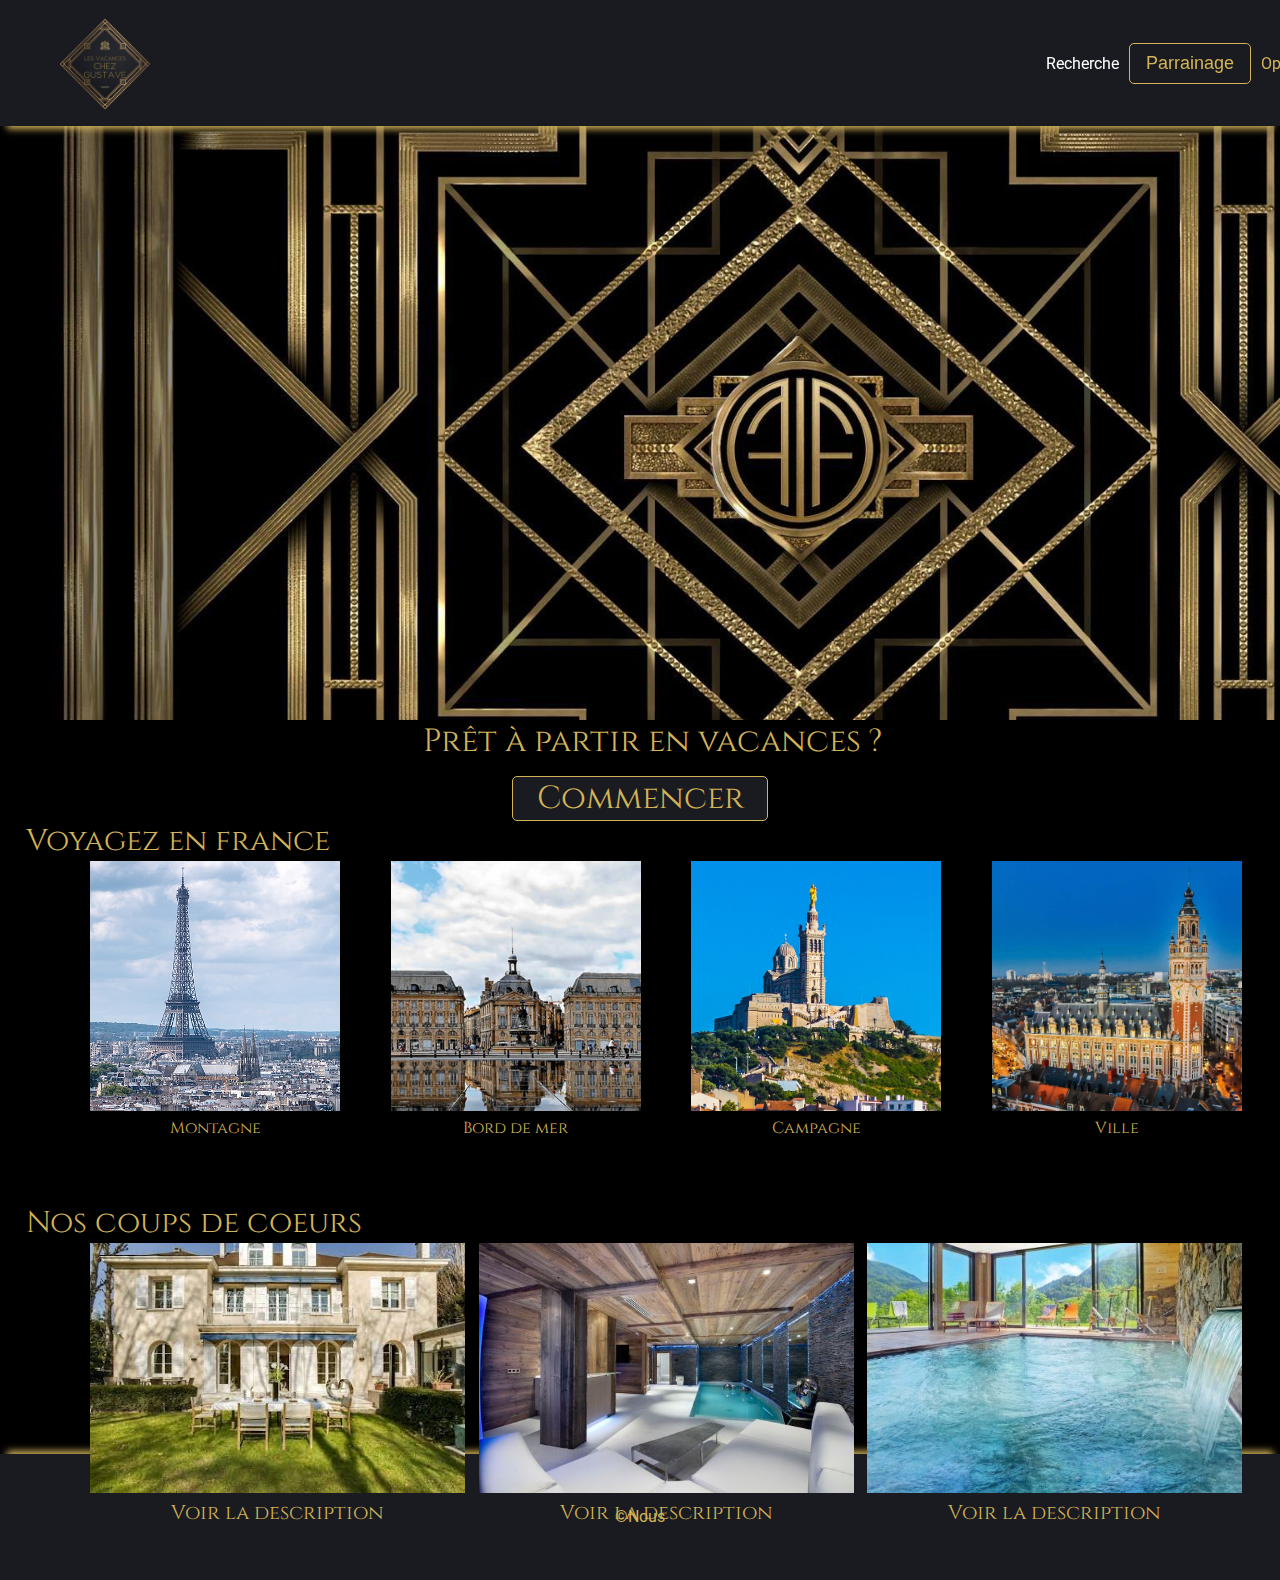
<file: index.html>
<!DOCTYPE html>
<html lang="fr">

<head>
    <meta charset="UTF-8">
    <meta http-equiv="X-UA-Compatible" content="IE=edge">
    <meta name="viewport" content="width=device-width, initial-scale=1.0">
    <link rel="preconnect" href="https://fonts.googleapis.com">
    <link rel="preconnect" href="https://fonts.gstatic.com" crossorigin>
    <link rel="shortcut icon" href="./img/fav.svg" type="image/x-icon">
    <link href="https://fonts.googleapis.com/css2?family=Cinzel&family=Roboto:wght@100;400&display=swap"
        rel="stylesheet">
    <title>Accueil</title>
    <link rel="stylesheet" href="./design/style.css">
    <link rel="stylesheet" href="./design/index.css">

</head>

<body>
    <header>
        <nav>
            <a href="index.html"><img src="./img/logo.png" alt="logo"></a>
            <div class="cont-button">
                <span class="navRech">Recherche</span>
                <button class="parrainage">Parrainage</button>
                <a href="./profil.html"><span class="navOption">Options</span> </a>
            </div>
        </nav>
    </header>

    <div class="indeximg"></div>

    <div class="recherche">
        <!-- <span class="destinationText">Où voulez vous aller ?</span>
        <span class="departText">Départ</span>
        <span class="arriveText">Arrivée</span>
        <span class="adulteText">Nb Adultes</span>
        <span class="enfantText">Nb Enfants</span>
        <span class="chambreText">Chambres</span><br>
        <input type="text" class="css-input destination" placeholder="Destination"/>
        <input type="date" class="css-input depart"/>
        <input type="date" class="css-input arrive"/>
        <input type="text" class="css-input adulte" placeholder="Nb Adulte"/>
        <input type="text" class="css-input enfant" placeholder="Nb Enfant"/>
        <input type="text" class="css-input chambre" placeholder="Chambres"/> -->
        <h2 class="vactexte">Prêt à partir en vacances ?</h2>
        <input type="submit" class="rechercher" value="Commencer">
        
    </input>

    <h2>Voyagez en france</h2>
    <div class="france">
        <div class="villes">
            <div class="villeImg">
                <img src="./img/villes/Paris.png" alt="">
            </div>
            <a href="#"><span>Montagne</span></a>
        </div>
        <div class="ville">
            <div class="villeImg">
                <img src="./img/villes/Bordeaux.png" alt="">
            </div>
            <a href="#"><span>Bord de mer</span></a>
        </div>
        <div class="ville">
            <div class="villeImg">
                <img src="./img/villes/Marseille.png" alt="">
            </div>
            <a href="#"><span>Campagne</span></a>
        </div>
        <div class="ville">
            <div class="villeImg">
                <img src="./img/villes/Lille.png" alt="">
            </div>
            <a href="#"><span>Ville</span></a>
        </div>
    </div>

        
    <h2 class="appartTitre">Nos coups de coeurs</h2>
    <div class="appart">
        <div class="location">
            <div class="villeImg">
                <img src="./img/location/1.jpg" alt="">
            </div>
            <a href="#"><span>Voir la description</span></a>
        </div>
        <div class="location">
            <div class="villeImg">
                <img src="./img/location/2.jpg" alt="">
            </div>
            <a href="#"><span>Voir la description</span></a>
        </div>
        <div class="location">
            <div class="villeImg">
                <img src="./img/location/3.jpg" alt="">
            </div>
            <a href="#"><span>Voir la description</span></a>
        </div>
    </div>

    <footer>
        <p>©Nous</p>
    </footer>
</body>

</html>
</file>
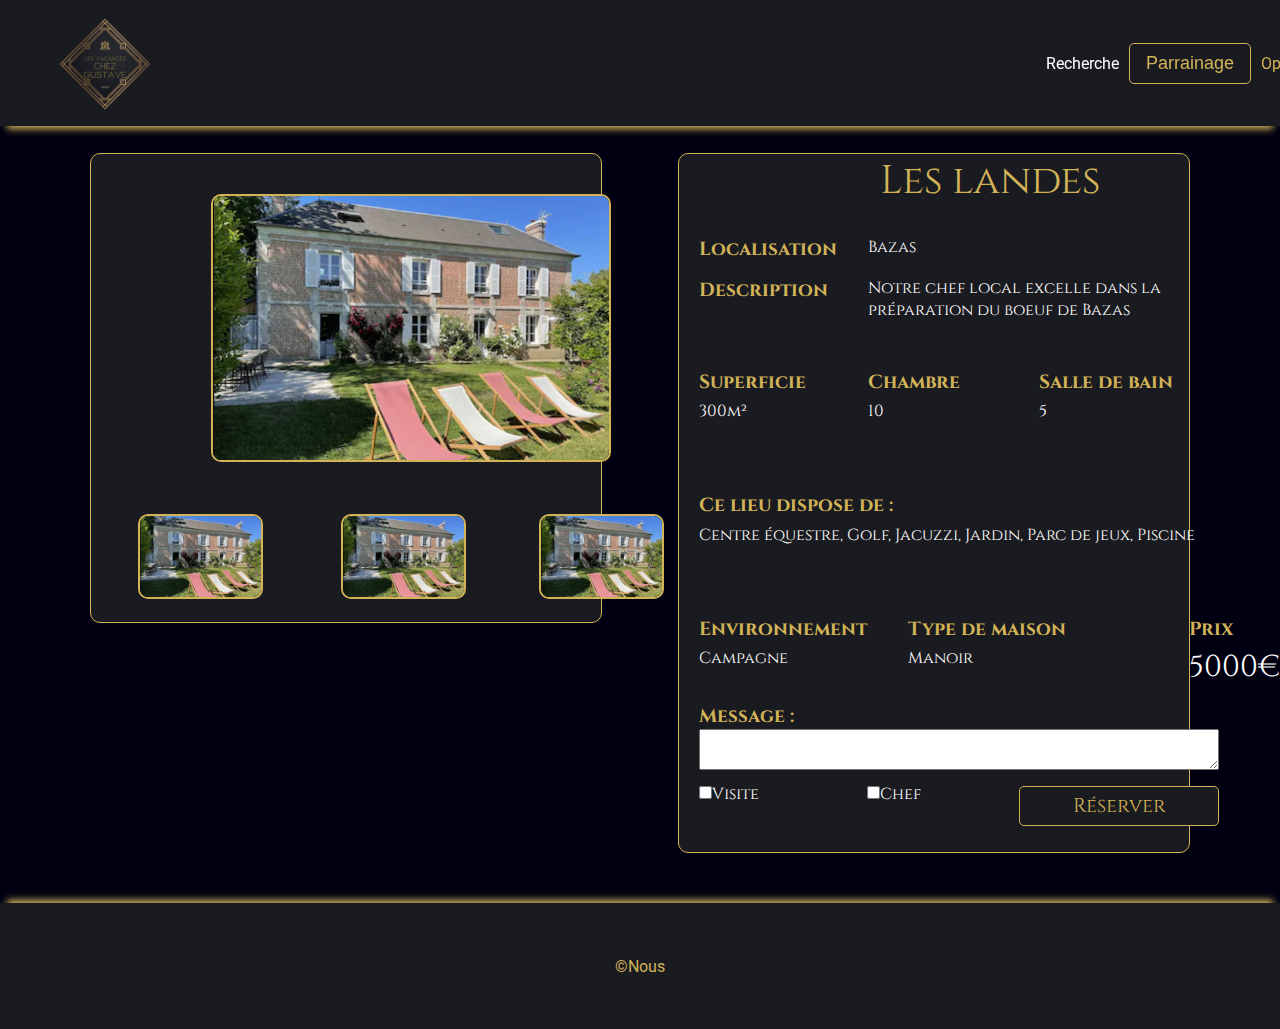
<file: location.html>
<!DOCTYPE html>
<html lang="fr">
    
    <head>
        <meta charset="UTF-8">
        <meta http-equiv="X-UA-Compatible" content="IE=edge">
        <meta name="viewport" content="width=device-width, initial-scale=1.0">
        <link rel="preconnect" href="https://fonts.googleapis.com">
        <link rel="preconnect" href="https://fonts.gstatic.com" crossorigin>
        <link rel="shortcut icon" href="./img/fav.svg" type="image/x-icon">
        <link href="https://fonts.googleapis.com/css2?family=Cinzel&family=Roboto:wght@100;400&display=swap"
        rel="stylesheet">
        <title>Location</title>
        <link rel="stylesheet" href="./design/style.css">
        <link rel="stylesheet" href="./design/location.css">
        
    </head>
    
    <body>
        <header>
            <nav>
                <a href="accueil.html"><img src="./img/logo.png" alt="logo"></a>
                <div class="cont-button">
                    <span class="navRech">Recherche</span>
                    <button class="parrainage">Parrainage</button>
                    <a href="./profil.html"><span class="navOption">Options</span> </a>
                </div>
            </nav>
        </header>
        
        <div class="indeximge"></div>

            <div class="produitimg">
                <img class="imggrande" src="./img/location/11.png" alt="">
                <img class="imgthumbun" src="./img/location/11.png" alt="">
                <img class="imgthumbdeux" src="./img/location/11.png" alt="">
                <img class="imgthumbtrois" src="./img/location/11.png" alt="">
            </div>
            
            <div id="produittext">
                <h2 class="nomDuLieu">Les landes</h2>
                <span class="titreSecteur">Localisation</span><span class="secteur">Bazas</span>
                <span class="titreDescription">Description</span><span class="description">Notre chef local excelle dans la préparation du boeuf de Bazas</span>
                <span class="titreMD">Superficie</span><span class="carre">300m²</span>
                <span class="titreChambre">Chambre</span><span class="chambre">10</span>
                <span class="titreSdB">Salle de bain</span><span class="salleDeBain">5</span>
                <span class="titreEquipe">Ce lieu dispose de :</span><span class="equipements">Centre équestre, Golf, Jacuzzi, Jardin, Parc de jeux, Piscine</span>
                <span class="secteurCategorie">Environnement</span><span class="categorie">Campagne</span>
                <span class="secteurType">Type de maison</span><span class="type">Manoir</span>
                <span class="titreMessage">Message :</span>
                <textarea name="texteReserve" id="textReserve"></textarea>
                <span class="titrePrix">Prix</span><span class="prix">5000€</span>
                <span class="chef"><input type="checkbox" name="chef" id="chef">Chef</span>
                <span class="visite"><input type="checkbox" name="visite" id="chef">Visite</span>
                <button type="submit" class="valider">Réserver</button>
            </div>
            
        <footer>
            <p>©Nous</p>
        </footer>
    </body>
            
</html>
</file>
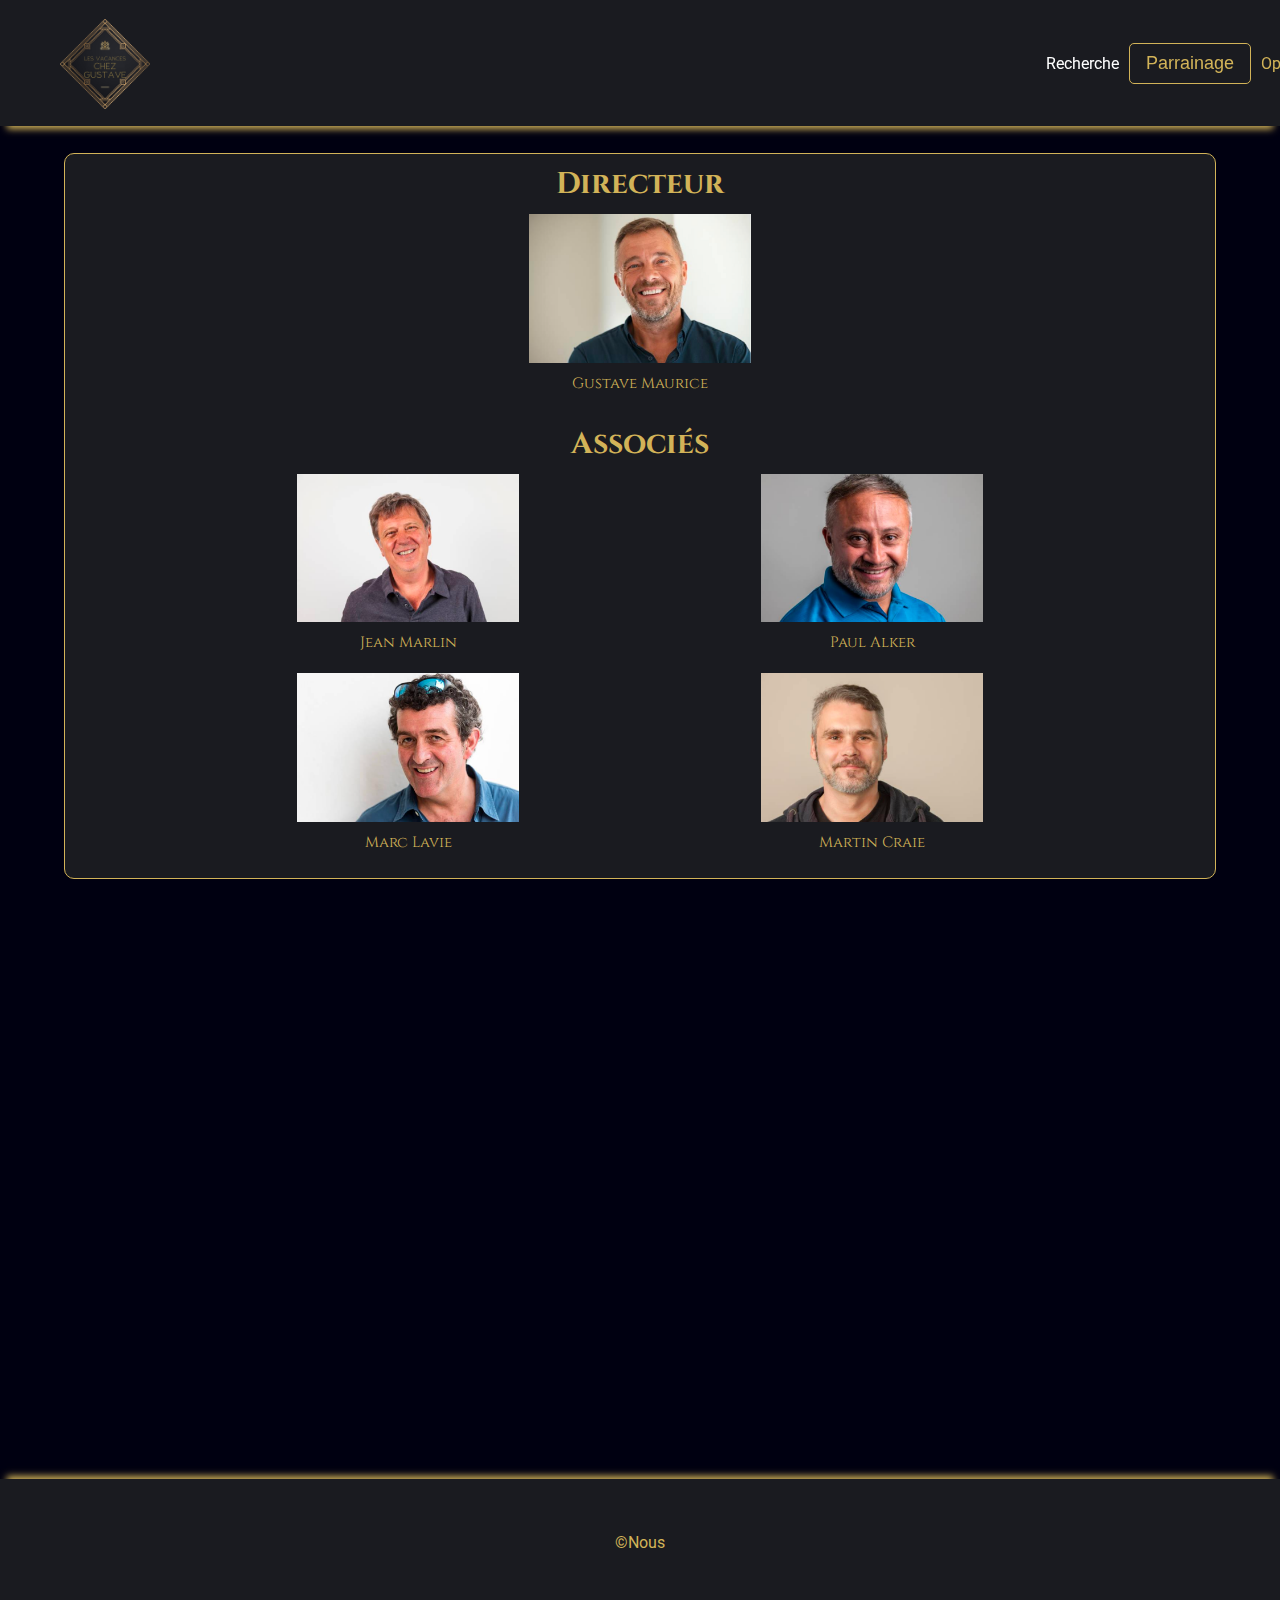
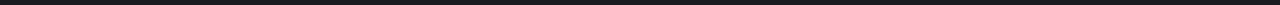
<file: organigramme.html>
<!DOCTYPE html>
<html lang="fr">
    
    <head>
        <meta charset="UTF-8">
        <meta http-equiv="X-UA-Compatible" content="IE=edge">
        <meta name="viewport" content="width=device-width, initial-scale=1.0">
        <link rel="preconnect" href="https://fonts.googleapis.com">
        <link rel="preconnect" href="https://fonts.gstatic.com" crossorigin>
        <link rel="shortcut icon" href="./img/fav.svg" type="image/x-icon">
        <link href="https://fonts.googleapis.com/css2?family=Cinzel&family=Roboto:wght@100;400&display=swap"
        rel="stylesheet">
        <title>organigramme</title>
        <link rel="stylesheet" href="./design/style.css">
        <link rel="stylesheet" href="./design/organigramme.css">
        
    </head>
    
    <body>
        <header>
            <nav>
                <a href="index.html"><img src="./img/logo.png" alt="logo"></a>
                <div class="cont-button">
                    <span class="navRech">Recherche</span>
                    <button class="parrainage">Parrainage</button>
                    <a href="./profil.html"><span class="navOption">Options</span> </a>
                </div>
            </nav>
        </header>
        
        <div class="indeximge"></div>
        
        <div class="container">
            <h2 class="directeur">Directeur</h2>
            <img class="directeurImage" src="./img/gustave.png" alt="">
            <span class="directeurNom">Gustave Maurice</span>
            <h2 class="associes">Associés</h2>
            <img class="associesun" src="./img/jean.png" alt="">
            <span class="assoun">Jean Marlin</span>
            <img class="associesdeux" src="./img/marc.png" alt="">
            <span class="assodeux">Marc Lavie</span>
            <img class="associestrois" src="./img/paul.png" alt="">
            <span class="assotrois">Paul Alker</span>
            <img class="associesquatres" src="./img/martin.png" alt="">
            <span class="assoquatres">Martin Craie</span>

        </div>
            
        <footer>
            <p>©Nous</p>
        </footer>
    </body>
            
</html>
</file>
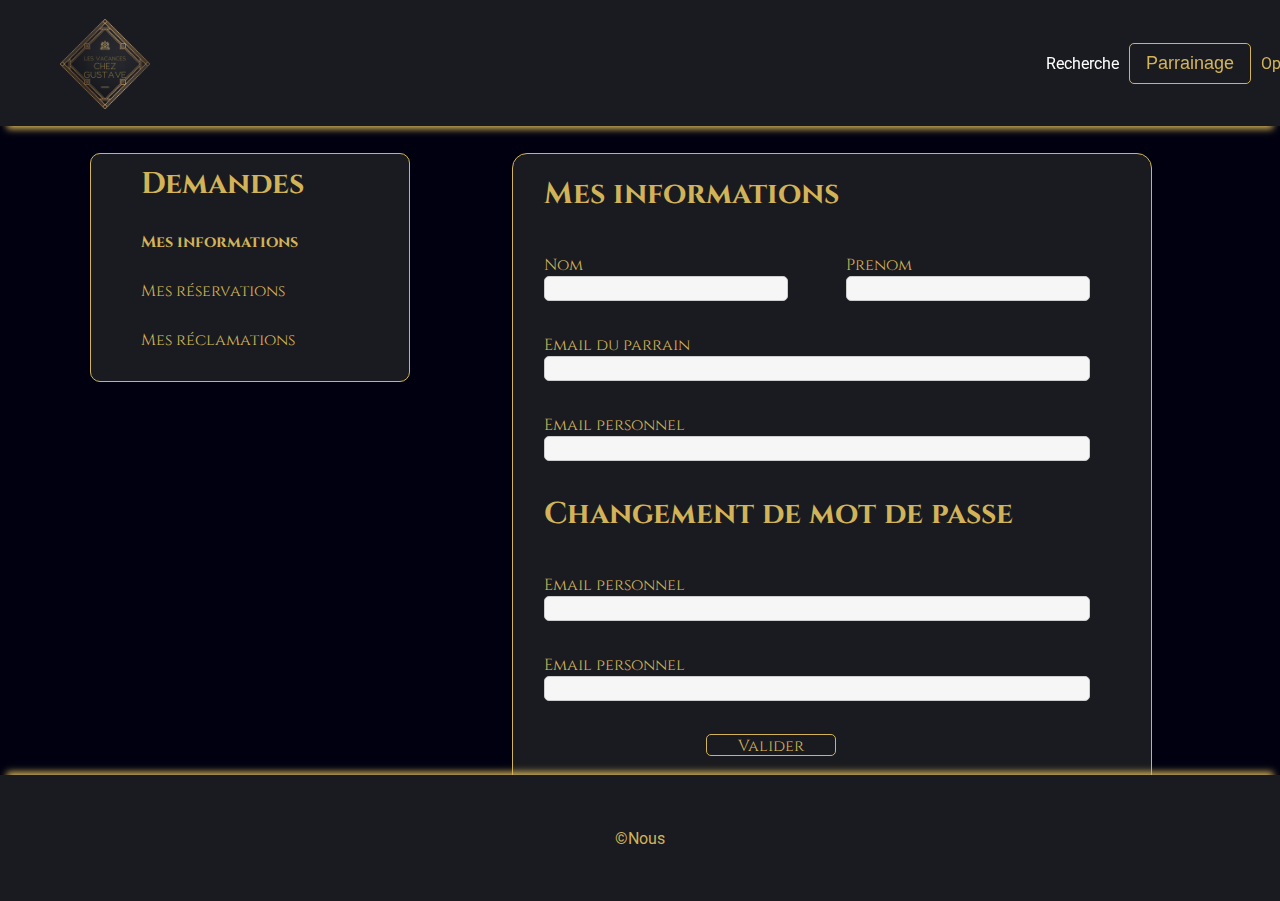
<file: profil.html>
<!DOCTYPE html>
<html lang="fr">
    
    <head>
        <meta charset="UTF-8">
        <meta http-equiv="X-UA-Compatible" content="IE=edge">
        <meta name="viewport" content="width=device-width, initial-scale=1.0">
        <link rel="preconnect" href="https://fonts.googleapis.com">
        <link rel="preconnect" href="https://fonts.gstatic.com" crossorigin>
        <link rel="shortcut icon" href="./img/fav.svg" type="image/x-icon">
        <link href="https://fonts.googleapis.com/css2?family=Cinzel&family=Roboto:wght@100;400&display=swap"
        rel="stylesheet">
        <title>Profil</title>
        <link rel="stylesheet" href="./design/style.css">
        <link rel="stylesheet" href="./design/profil.css">
        <link rel="stylesheet" href="./design/menuprofil.css">
        
    </head>
    
    <body>
        <header>
            <nav>
                <a href="index.html"><img src="./img/logo.png" alt="logo"></a>
                <div class="cont-button">
                    <span class="navRech">Recherche</span>
                    <button class="parrainage">Parrainage</button>
                    <a href="./profil.html"><span class="navOption">Options</span> </a>
                </div>
            </nav>
        </header>
        
        <div class="indeximge"></div>

        <div class="menuprofil">
            <h2>Demandes</h2>
            <p class="informationsPerso">Mes informations</p>
            <a href="./reservation.html"><p class="reservationsPerso">Mes réservations</p></a>
            <a href="./reclamation.html"><p class="reclamationsPerso">Mes réclamations</p></a>
        </div>
        
        <div class="formulaireInformation">
            <h2 class="info">Mes informations</h2>
            <div class="nom">
                <span>Nom</span>
                <div class="nomInput">
                    <input type="text" name="prenom" id="nomInput" class="css-input">
                </div>
            </div>
            <div class="prenom">
                <span>Prenom</span>
                <div class="prenomInput">
                    <input type="text" name="prenom" id="prenomInput" class="css-input">
                </div>
            </div>
            
            <div class="mailParrain">
                <span>Email du parrain</span>
                <div class="mailParrainInput">
                    <input type="text" name="mailParrain" id="mailParrainInput" class="css-input">
                </div>
            </div>

            <div class="mailPerso">
                <span>Email personnel</span>
                <div class="mailPersoInput">
                    <input type="text" name="mailPerso" id="mailPersoInput" class="css-input">
                </div>
            </div>

            <h2 class="titreMDP">Changement de mot de passe</h2>
            
            <div class="AncienMDP">
                <span>Email personnel</span>
                <div class="ancienMDPInput">
                    <input type="text" name="mailPerso" id="mailPersoInput" class="css-input">
                </div>
            </div>
            
            <div class="NouveauMDP">
                <span>Email personnel</span>
                <div class="nouveauMDPInput">
                    <input type="text" name="mailPerso" id="mailPersoInput" class="css-input">
                </div>
            </div>

            <button type="submit" class="valider">Valider</button>
        </div>   
            
        <footer>
            <p>©Nous</p>
        </footer>
    </body>
            
</html>
</file>
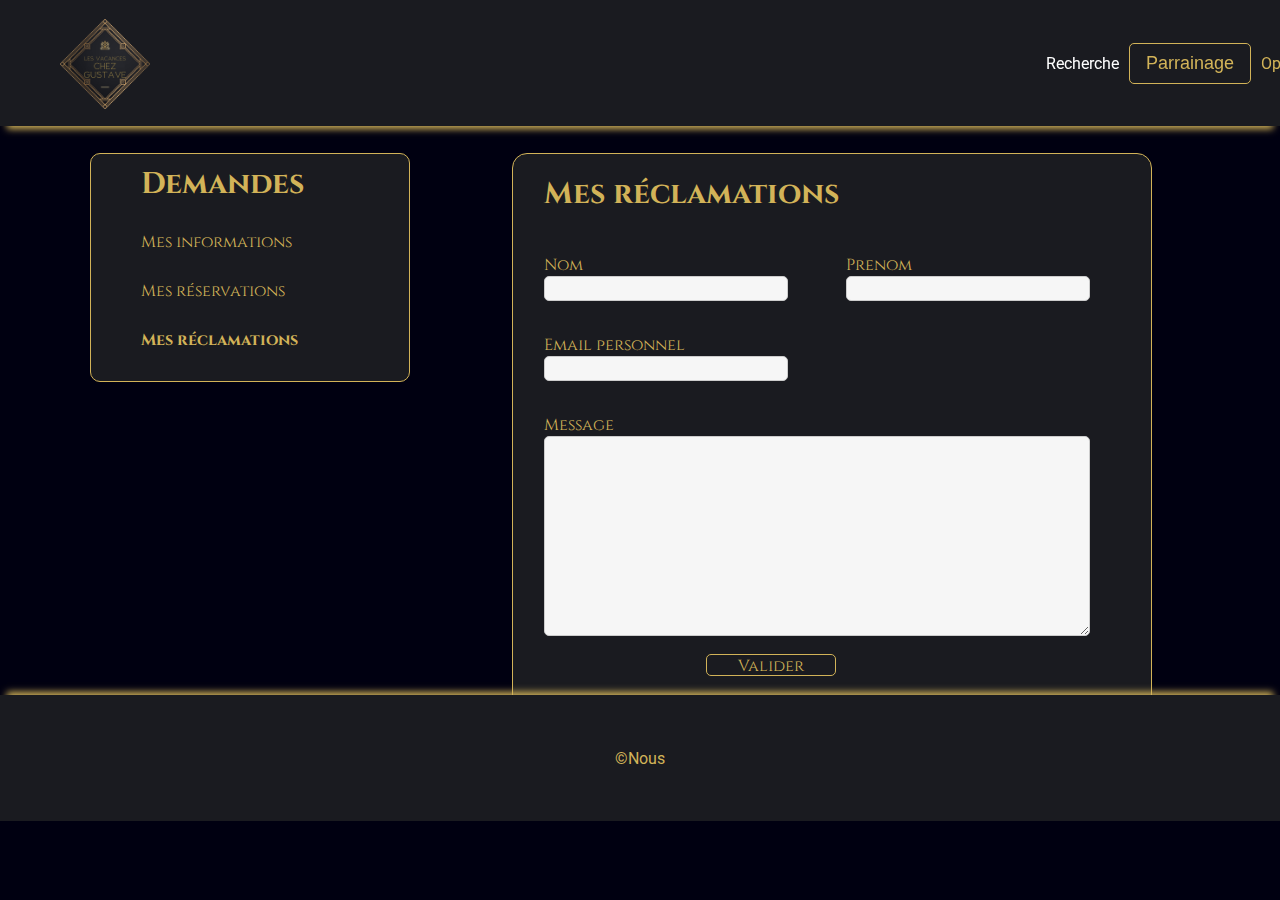
<file: reclamation.html>
<!DOCTYPE html>
<html lang="fr">
    
    <head>
        <meta charset="UTF-8">
        <meta http-equiv="X-UA-Compatible" content="IE=edge">
        <meta name="viewport" content="width=device-width, initial-scale=1.0">
        <link rel="preconnect" href="https://fonts.googleapis.com">
        <link rel="preconnect" href="https://fonts.gstatic.com" crossorigin>
        <link rel="shortcut icon" href="./img/fav.svg" type="image/x-icon">
        <link href="https://fonts.googleapis.com/css2?family=Cinzel&family=Roboto:wght@100;400&display=swap"
        rel="stylesheet">
        <title>Profil</title>
        <link rel="stylesheet" href="./design/style.css">
        <link rel="stylesheet" href="./design/reclamation.css">
        <link rel="stylesheet" href="./design/menuprofil.css">
        
    </head>
    
    <body>
        <header>
            <nav>
                <a href="index.html"><img src="./img/logo.png" alt="logo"></a>
                <div class="cont-button">
                    <span class="navRech">Recherche</span>
                    <button class="parrainage">Parrainage</button>
                    <a href="./profil.html"><span class="navOption">Options</span> </a>
                </div>
            </nav>
        </header>
        
        <div class="indeximge"></div>
        
        <div class="menuprofil">
            <h2>Demandes</h2>
            <a href="./profil.html"><p class="informationsPerso">Mes informations</p></a>
            <a href="./reservation.html"><p class="reservationsPerso">Mes réservations</p></a>
            <p class="reclamationsPerso">Mes réclamations</p>
        </div>
        
        <div class="formulaireInformation">
            <h2 class="info">Mes réclamations</h2>
            <div class="nom">
                <span>Nom</span>
                <div class="nomInput">
                    <input type="text" name="prenom" id="nomReclamInput" class="css-input">
                </div>
            </div>
            <div class="prenom">
                <span>Prenom</span>
                <div class="prenomInput">
                    <input type="text" name="prenom" id="prenomReclamInput" class="css-input">
                </div>
            </div>
            

            <div class="mailPerso">
                <span>Email personnel</span>
                <div class="mailPersoInput">
                    <input type="text" name="mailPerso" id="mailPersoReclamInput" class="css-input">
                </div>
            </div>
            
            <div class="reclam">
                <span>Message</span>
                <div class="MessageReclam">
                    <textarea name="messageReclam" id="messageReclam" class="css-input"></textarea>
                </div>
            </div>

            <button type="submit" class="valider">Valider</button>
        </div>   
        
        <footer>
            <p>©Nous</p>
        </footer>
    </body>
    
</html>
</file>
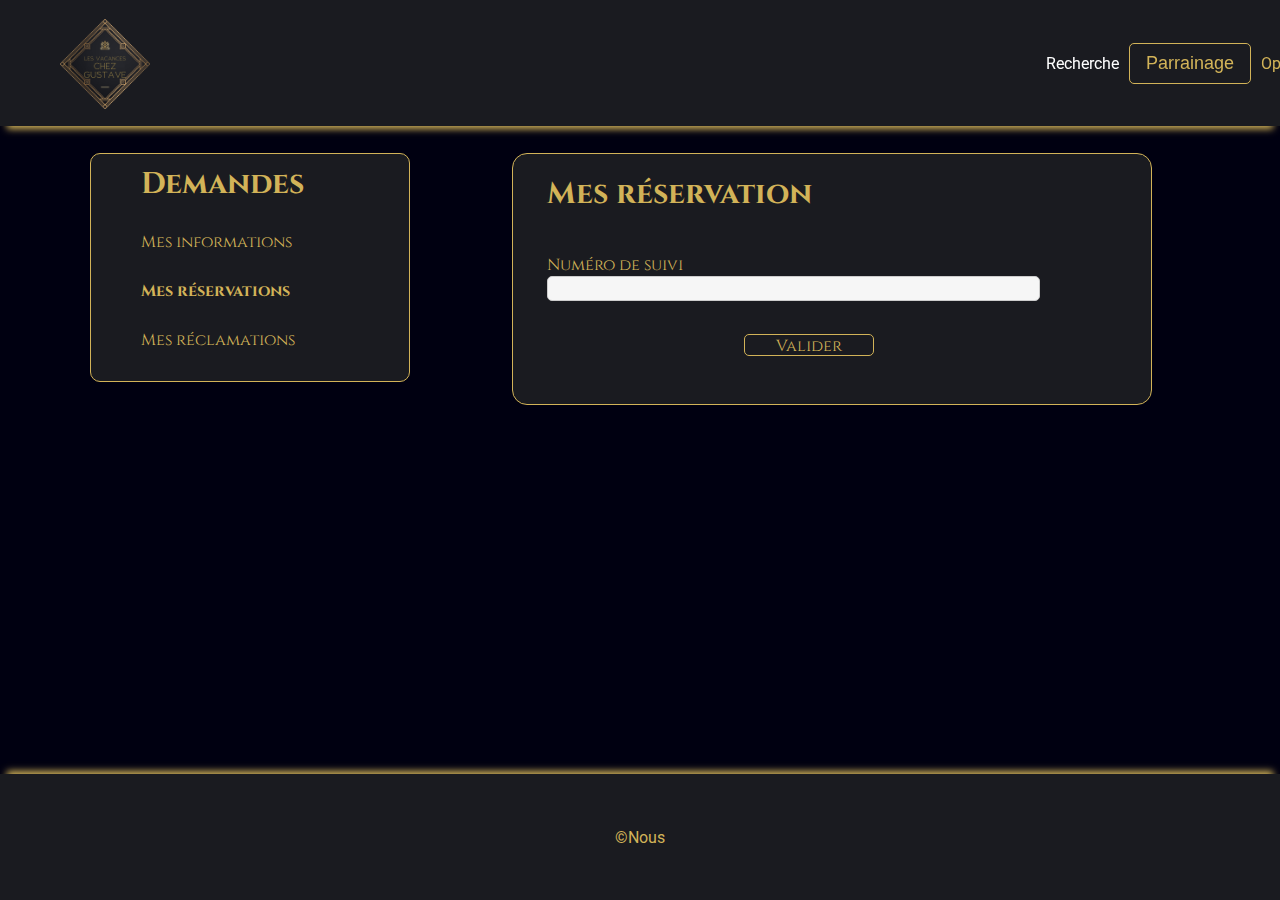
<file: reservation.html>
<!DOCTYPE html>
<html lang="fr">
    
    <head>
        <meta charset="UTF-8">
        <meta http-equiv="X-UA-Compatible" content="IE=edge">
        <meta name="viewport" content="width=device-width, initial-scale=1.0">
        <link rel="preconnect" href="https://fonts.googleapis.com">
        <link rel="preconnect" href="https://fonts.gstatic.com" crossorigin>
        <link rel="shortcut icon" href="./img/fav.svg" type="image/x-icon">
        <link href="https://fonts.googleapis.com/css2?family=Cinzel&family=Roboto:wght@100;400&display=swap"
        rel="stylesheet">
        <title>Suivi</title>
        <link rel="stylesheet" href="./design/style.css">
        <link rel="stylesheet" href="./design/reservation.css">
        <link rel="stylesheet" href="./design/menuprofil.css">
        
    </head>
    
    <body>
        <header>
            <nav>
                <a href="index.html"><img src="./img/logo.png" alt="logo"></a>
                <div class="cont-button">
                    <span class="navRech">Recherche</span>
                    <button class="parrainage">Parrainage</button>
                    <a href="./profil.html"><span class="navOption">Options</span> </a>
                </div>
            </nav>
        </header>
        
        <div class="indeximge"></div>

        <div class="menuprofil">
            <h2>Demandes</h2>
            <a href="profil.html"><p class="informationsPerso">Mes informations</p></a>
            <p class="reservationsPerso">Mes réservations</p>
            <a href="reclamation.html"><p class="reclamationsPerso">Mes réclamations</p></a>
        </div>
        
        <div class="formulaireReservation">
            <h2>Mes réservation</h2>

            <div class="reservation">
                <span>Numéro de suivi</span>
                <div class="reserveInput">
                    <input type="text" name="reservation" id="reserveInput" class="css-input">
                </div>
            </div>

            <button type="submit" class="valider">Valider</button>
        </div>   
            
        <footer>
            <p>©Nous</p>
        </footer>
    </body>
            
</html>
</file>
<file: design/style.css>
*,
::before,
::after {
    margin: 0;
    padding: 0;
    box-sizing: border-box;
}

:root {
    --grey: #1A1B20;
    --black: #000011;
    --yellow: #D2B358;
}

a{
    color: var(--yellow);
    text-decoration: none;
}

a:hover{
    color:rgb(255, 72, 72);
}

body {
    background-color: var(--black);
    color: white;
    overflow-x: hidden; 
}

header {
    height: 14vh;
    width: 100vw;
    background-color: var(--grey);
    box-shadow: 0px 10px 7px -7px var(--yellow);
    position:fixed;
    z-index: 1;
    ;
}

header,
footer {
    font-family: 'Roboto', sans-serif;
}

nav {
    display: flex;
    height: 100%;
    width: 100%;
    align-items: center;
    flex-direction: row;
}

nav img {
    margin-top: 5px;
    margin-left: 60px;
    width: 90px;
    height: 90px;
}

nav button {
    height: 20px;
    background-color: var(--grey);
}

.cont-button {
    width: 770px;
    display: flex;
    align-items: center;
    margin-left: 70vw
}

.connexion, .parrainage {
    border: none;
    font-size: 18px;
    padding-left:3px;
    padding-right:3px;
    color: var(--yellow);
    border: solid 1px var(--yellow);
    border-radius: 5px;
    height: 41px;
    text-align: center;
}

.connexion{
    width: 150px;
}

.navOption{
    margin-right: 500px;
    margin-left: 10px;
}

.connexion:hover, .parrainage:hover {
    background-color: var(--yellow);
    color: var(--grey);
}

.parrainage{
    width: 200px;
    margin-left: 10px;
}

footer {
    display: flex;
    justify-content: center;
    align-items: center;
    margin-top: 600px;
    height: 14vh;
    width: 100vw;
    background-color: var(--grey);
    color: var(--yellow);
    box-shadow: 0px -10px 7px -7px var(--yellow);
}
</file>
<file: design/index.css>
:root {
    --grey: #1A1B20;
    --black: #000000;
    --yellow: #D2B358;
}

.indeximg{
    height: 80vh;
    width: 100vw;
    background-image: url(./indeximag.jpg);
    background-attachment:fixed;
    background-size: cover;
}

/*.recherche{
    width: 1200px;
    height: 100px;
    background-color: var(--grey);
    border-radius: 5px;
    transform: translateX(-50%);
    margin-left: 50%;
    margin-top: 2%;
    padding-top: 30px;
    padding-left: 30px;
    margin-bottom: 2%;
}

.recherche span{
    font-family: 'Cinzel', serif;
    font-size: 13px;
    color:var(--yellow)
}

.css-input{
    padding: 5px;
    font-size: 18px;
    border-width: 1px;
    border-color: #CCCCCC;
    background-color: #f6f6f6;
    color: #000000;
    border-style: solid;
    border-radius: 5px;
    box-shadow: 0px 0px 0px rgba(66,66,66,.75);
    height: 25px;
}

 .destination, .destinationText{
    width: 169px;
}

.adulte, .enfant, .chambre, .chambreText{
    width: 120px;
}

.depart, .arrive{
    width: 170px;
}

.depart, .adulte{
    margin-left: 45px;
}

.arrive, .enfant, .chambre{
    margin-left: 5px;
}

.departText{
    margin-left: 56px;
}

.arriveText{
    margin-left: 130px;
}

.adulteText{
    margin-left: 160px;
}

.enfantText{
    margin-left: 50px;
}

.chambreText{
    margin-left: 55px;
} */

.vactexte{
    text-align: center;
    color: var(--yellow);
    font-size: 200%;
    font-family: 'Cinzel', serif;
}
.rechercher{
    margin-top: 1%;
    border: none;
    font-size: 18px;
    color: var(--yellow);
    border: solid 1px var(--yellow);
    border-radius: 5px;
    width: 20%;
    height: 300%;
    text-align: center;
    background-color: var(--grey);
    font-family: 'Cinzel', serif;
    font-size: 200%;
    margin-left: 10px;
    transform: translateX(-50%);
    margin-left: 50%;
}

.recherche input::placeholder{
    visibility: hidden;
    font-family: 'Cinzel', serif;
    color: var(--yellow);
}

.rechercher:hover{
    background-color: var(--yellow);
    color: var(--grey);
}

h2{
    font-family: 'Cinzel', serif;
    color: var(--yellow);
    font-size: 30px;
    font-weight: 200;
    margin-left: 2%;
}

.coeur{
    width: 90vw;
    justify-content: space-between;
    display: flex;
    align-items: flex-start;
    justify-content: space-between;
    margin-left: 10vh;
}

.coeur img{
    height: 300px;
}

.france, .appart{
    display: inline-block;
    width: 90vw;
    justify-content: space-between;
    display: flex;
    align-items: flex-start;
    margin-left: 10vh;
    font-family: 'Cinzel', serif;
    color: var(--yellow);
}

.villeImg img, .locationImg img{
    height: 250px;
}

.france span, .appart span{
    display: flex;
    justify-content: center;
}

.appart span{
    background-color: var(--grey);
    height: 35px;
    font-size: 20px;
    padding-top: 5px;
    margin-top: -5px;
}

.appartTitre{
    margin-top: 5%;
}

.appart{
    margin-bottom: -75vh;
}

@media screen and (max-width: 720px) {
    body{
        width: 100%;
    }

    .indeximg{
        background-size:contain;
        height: 30vh;
    }

    h2{
        width: 90vw;
        margin-left: 5vw;
        font-size: 25px;
        text-align: center;
    }

    .appart, .france{
        display: flex;
        flex-direction: column;
    }

    .france img{
        width: 70vw;
        margin-top: 9%;
        height: auto;
        margin-left: 15%;
    }

    .france span{
        width: 100vw;
    }
    
    .france{
        margin-left: 0;
    }

    .appart{
        width: 100vw;
        margin-left: 0;
    }
    
    .appart img{
        width: 90vw;
        margin-left: 5vw;
        height: auto;
    }
    
    .appart span{
        background-color: var(--grey);
        width: 90vw;
        margin-left: 5vw;
        margin-bottom: 2%;
    }

    /* .recherche input::placeholder{
        visibility: visible;
        margin-top: 30px;
    } */

    .rechercher{
        font-size: 100%;
        width: 40%;
    }

    

    /* .css-input{
        width: 45%;
    } */
}
</file>
<file: design/location.css>
:root {
    --grey: #1A1B20;
    --black: #000011;
    --yellow: #D2B358;
}

.indeximge{
    height: 17vh;
    width: 100vw;
    background-color: var(--black);
    background-size: cover;
}

.produitimg, #produittext{
    width: 40%;
    height: 70vh;
    background-color: var(--grey);
    border-radius: 10px;
    border: var(--yellow) 1px solid;
    display: grid;
    grid-template-columns: repeat(9, 1fr);
    font-family: 'Cinzel', serif;
    padding-left: 20px;
    padding-right: 10px;
}

.produitimg{
    float:left;
    margin-left: 7%;
    display: grid;
    grid-template-columns: repeat(10, 1fr);
    grid-gap: 10px;
    grid-auto-rows: minmax(30px, 30px);
    position: fixed;
    height: 470px;
}


.produitimg img{
    border: 2px solid var(--yellow);
    border-radius: 10px;
}

#produittext{
    float: right;
    margin-right: 7%;
    grid-auto-rows: minmax(30px, 100px);
    height: 700px;
    margin-bottom: 50px;
    margin-left: 7%;
}

.imggrande{
    grid-row: 2/4;
    grid-column: 1/9;
    margin-left: 100px;
    width: 400px;
}

.imgthumbun, .imgthumbdeux, .imgthumbtrois{
    width: 125px;
    height: auto;
}

.imgthumbun{
    grid-column: 3;
    grid-row: 10;
    margin-left: -100px;
}

.imgthumbdeux{
    grid-column: 5; 
    grid-row: 10;
    margin-left: -25px;
}

.imgthumbtrois{
    grid-column: 7;
    grid-row: 10;
}

.nomDuLieu{
    grid-column: 1/10;
    grid-row: 1;
    color: var(--yellow);
    text-align: center;
    font-size: 40px;
    font-weight: 100;
    margin-bottom: 10px;
}

.titreSecteur, .titreDescription, .titreEquipe, .secteurCategorie, .secteurType, .titreMD, .titreChambre, .titreSdB, .titreMessage, .titrePrix{
    font-size: 19px;
    font-weight: bold;
    color:var(--yellow);
}

.titreMD, .titreChambre, .titreSdB, .titreEquipe, .secteurCategorie, .secteurType, .titrePrix, .titreMessage{
    margin-top: 10px;
}

.titreSecteur{
    grid-column: 1/2;
    grid-row: 3;
}

.secteur{
    grid-column: 3;
    grid-row: 3;
}

.titreDescription{
    grid-column: 1/2;
    grid-row: 4;
}

.description{
    grid-column: 3/9;
    grid-row: 4;
}

.titreMD{
    grid-column: 1;
    grid-row: 6;
}

.carre{
    grid-column: 1;
    grid-row: 7;  
}

.titreChambre{
    grid-column: 3;
    grid-row: 6;
}

.chambre{
    grid-column: 3;
    grid-row: 7; 
}

.titreSdB{
    grid-column: 8/10;
    grid-row: 6;
    margin-left: 40px;
}

.salleDeBain{
    grid-column: 8/10;
    grid-row: 7;
    margin-left: 40px;
}

.titreEquipe{
    grid-column: 1/10;
    grid-row: 9;
}

.equipements{
    grid-column: 1/10;
    grid-row: 10;
}

.secteurCategorie{
    grid-column: 1;
    grid-row: 12;
}

.categorie{
    grid-column: 1;
    grid-row: 13;
}

.secteurType{
    grid-column: 3/9;
    grid-row: 12;
    margin-left: 40px;
}

.type{
    grid-column: 3;
    grid-row: 13;
    margin-left: 40px;
}

.titrePrix{
    grid-column: 9/10;
    grid-row: 12;
    color: var(--yellow);
    margin-left: -30px;
}

.prix{
    grid-column: 9/10;
    font-size: 30px;
    grid-row: 13;
    margin-left: -30px;
}

.chef{
    margin-top: 13px;
    grid-column: 2/4;
    grid-row: 16;
}

.visite{
    margin-top: 13px;
    grid-column: 1/2;
    grid-row: 16;
}

.titreMessage{
    grid-column: 1;
    grid-row: 14;
    margin-top: 15px;
}

#textReserve{
    grid-column: 1/9;
    grid-row: 15;   
}

.valider{
    border: none;
    font-size: 18px;
    color: var(--yellow);
    border: solid 1px var(--yellow);
    border-radius: 5px;
    width: 200px;
    height: 40px;
    text-align: center;
    background-color: var(--grey);
    font-family: 'Cinzel', serif;
    font-size: 20px;
    margin-left: 10px;
    grid-column: 8;
    grid-row: 17;
    margin-left: 20px;
    margin-top: -25px;
}

.valider:hover{
    background-color: var(--yellow);
    color:var(--black)
}

@media screen and (max-width: 720px) {
    .produitimg, #produittext{
        width: 90%;
        display: flex;
        height: auto;
        padding-left: 2vh;
        padding-right: 2vh;
        padding-top: 1vh;
        padding-bottom: 1vh;
    }

    .produitimg{
        position:absolute
    }

    .imggrande{
        margin-left: 0;
        width: 100%;
        height: 67%;
    }
    
    .imgthumbun, .imgthumbdeux, .imgthumbtrois{
        width: 30%;
        height: 20%;
        margin-top: 69%;
        display: flex;
    }
    
    .imgthumbun{
        margin-left: -101%;
    }

    .imgthumbdeux{
        margin-left: 3%;
    }

    .imgthumbtrois{
        margin-left: 3%;
    }
    
    #produittext{
        position:absolute;
        margin-top: 80%;
        flex-direction: column;
    }

    #produittext span{
        height: 30px;
        display: flex;
    }

    .nomDuLieu{
        text-align: center;
        margin-left: 50%;
        transform: translateX(-50%);
    }
    
    .titreSecteur, .titreDescription, .titreEquipe, .secteurCategorie, .secteurType, .titreMD, .titreChambre, .titreSdB, .titreMessage, .titrePrix{
        font-size: 19px;
        font-weight: bold;
        color:var(--yellow);
    }
    
    .titreSdB, .salleDeBain, .secteurType, .type{
        margin-left: 0;
    }

    .prix, .titrePrix{
        margin-left: 70%;
        font-size: 30px;
    }
    
    .valider{
        margin-top: 0;
    }

    .prix, .titrePrix{
        display: absolute;
        margin-top: 30px;
        width: 10%;
    }

    .chef, .visite{
        display: flex;
        width: 10%;
    }
}
</file>
<file: design/organigramme.css>
:root {
    --grey: #1A1B20;
    --black: #000011;
    --yellow: #D2B358;
}

h2{
    margin-top: 10px;
    font-family: 'Cinzel', serif;
    font-size: 30px;
    color: var(--yellow);
    text-align: center;
}

.indeximge{
    height: 17vh;
    width: 100vw;
    background-color: var(--black);
    background-size: cover;
}

.container{
    display: grid;
    grid-template-columns: repeat(5, 1fr);
    grid-gap: 10px;
    grid-auto-rows: minmax(30px);
    background-color: var(--grey);
    height: auto;
    padding-bottom: 2%;
    width: 90%;
    margin-left: 5%;
    border: var(--yellow) solid 1px;
    border-radius: 10px;
}

.container span{
    font-family: 'Cinzel', serif;
    font-size: 15px;
    color: var(--yellow);
    text-align: center;
}

.container img{
    height: auto;
    width: 100%;
}

.directeur{
    grid-row: 1;
    grid-column: 3;
}

.directeurImage{
    grid-row: 2;
    grid-column: 3;
}

.directeurNom{
    grid-row: 3;
    grid-column: 3;
}

.associes{
    grid-row: 5;
    grid-column: 3;
}

.associesun{
    grid-row: 6;
    grid-column: 2;
}

.assoun{
    grid-row: 7;
    grid-column: 2;
}

.associesdeux{
    grid-row: 9;
    grid-column: 2;
}

.assodeux{
    grid-row: 10;
    grid-column: 2;
}

.associestrois{
    grid-row: 6;
    grid-column: 4;
}

.assotrois{
    grid-row: 7;
    grid-column: 4;
}


.associesquatres{
    grid-row: 9;
    grid-column: 4;
}

.assoquatres{
    grid-row: 10;
    grid-column: 4;
}
</file>
<file: design/profil.css>
:root {
    --grey: #1A1B20;
    --black: #000011;
    --yellow: #D2B358;
}

.informationsPerso{
    font-weight: bold;
}

.formulaireInformation{
    width: 50vw;
    height: auto;
    background-color: var(--grey);
    display: flex;
    margin-left: 40vw;
    border-radius: 15px;
    border: var(--yellow) 1px solid;
    font-family: 'Cinzel', serif;
    color: var(--yellow);
    display: grid;
    grid-template-columns: repeat(10, 1fr);
    grid-gap: 10px;
    grid-auto-rows: minmax(30px, 70px);
    padding-top: 20px;
    margin-bottom: -70vh;
}

.css-input{
    padding: 5px;
    font-size: 18px;
    border-width: 1px;
    border-color: #CCCCCC;
    background-color: #f6f6f6;
    color: #000000;
    border-style: solid;
    border-radius: 5px;
    box-shadow: 0px 0px 0px rgba(66,66,66,.75);
    height: 25px;
}

.info{
    grid-column: 2/9;
    grid-row: 1;
}

.nom{
    grid-column: 2/4;
    grid-row: 2;
}

.prenom{
    grid-column: 8/9;
    grid-row: 2;
}

.mailParrain{
    grid-column: 2/9;
    grid-row: 3;
}

.mailPerso{
    grid-column: 2/9;
    grid-row: 4;
}

.titreMDP{
    grid-column: 2/9;
    grid-row: 5;
}

.AncienMDP{
    grid-column: 2/9;
    grid-row: 6;
}

.NouveauMDP{
    grid-column: 2/9;
    grid-row: 7;
}

.valider{
    grid-column: 7;
    grid-row: 8;
}

#mailParrainInput, #mailPersoInput, #AncienMDPInput, #NouveauMDPInput{
    width: 100%;
}

.valider{
    border: none;
    font-size: 18px;
    color: var(--yellow);
    border: solid 1px var(--yellow);
    border-radius: 5px;
    width: 130px;
    height: 22px;
    text-align: center;
    background-color: var(--grey);
    font-family: 'Cinzel', serif;
    font-size: 16px;
    margin-left: 10px;
}

.valider:hover{
    background-color: var(--yellow);
    color:var(--black)
}

@media screen and (max-width: 720px) {
    .formulaireInformation{
        margin-top: 30vh;
        display: flex;
        width: 98vw;
        margin-left: 1vw;
        flex-direction: column;
        padding-left: 1vw;
        padding-right: 1vw;
        padding-bottom: 1vh;
    }

    .valider{
        width: 20vw;
        margin-left: 50%;
        transform: translateX(-50%);
    }
}
</file>
<file: design/menuprofil.css>
:root {
    --grey: #1A1B20;
    --black: #000011;
    --yellow: #D2B358;
}

.indeximge{
    height: 17vh;
    width: 100vw;
    background-color: var(--black);
    background-size: cover;
}

.menuprofil{
    position: fixed;
    margin-left: 10vh;
    background-color: var(--grey);
    font-family: 'Cinzel', serif;
    color:var(--yellow);
    border: var(--yellow) 1px solid;
    width: 25vw;
    padding-left: 50px;
    padding-top: 10px;
    padding-bottom: 30px;
    border-radius: 10px;
}

.menuprofil p{
    margin-top: 3vh;
}

h2{
    font-family: 'Cinzel', serif;
    color: var(--yellow);
    font-size: 30px;
}


@media screen and (max-width: 720px) {
    .menuprofil{
        width: 98vw;
        margin-left: 1vw;
        padding-left: 2vw;
        position:absolute;
    }

    .menuprofil p{
        margin-top: 1vh;
    }
}
</file>
<file: design/reclamation.css>
:root {
    --grey: #1A1B20;
    --black: #000011;
    --yellow: #D2B358;
}

.reclamationsPerso{
    font-weight: bold;
}

.formulaireInformation{
    width: 50vw;
    height: auto;
    background-color: var(--grey);
    display: flex;
    margin-left: 40vw;
    border-radius: 15px;
    border: var(--yellow) 1px solid;
    font-family: 'Cinzel', serif;
    color: var(--yellow);
    display: grid;
    grid-template-columns: repeat(10, 1fr);
    grid-gap: 10px;
    grid-auto-rows: minmax(30px, 70px);
    padding-top: 20px;
    margin-bottom: -70vh;
}

.css-input{
    padding: 5px;
    font-size: 18px;
    border-width: 1px;
    border-color: #CCCCCC;
    background-color: #f6f6f6;
    color: #000000;
    border-style: solid;
    border-radius: 5px;
    box-shadow: 0px 0px 0px rgba(66,66,66,.75);
    height: 25px;
}

.info{
    grid-column: 2/9;
    grid-row: 1;
}

.nom{
    grid-column: 2/4;
    grid-row: 2;
}

.prenom{
    grid-column: 8/9;
    grid-row: 2;
}

.mailPerso{
    grid-column: 2/9;
    grid-row: 3;
}

.reclam{
    grid-column: 2/9;
    grid-row: 4;
}

#messageReclam{
    width: 100%;
    height: 200px;
}

.valider{
    grid-column: 7;
    grid-row: 7;
}

.valider{
    border: none;
    font-size: 18px;
    color: var(--yellow);
    border: solid 1px var(--yellow);
    border-radius: 5px;
    width: 130px;
    height: 22px;
    text-align: center;
    background-color: var(--grey);
    font-family: 'Cinzel', serif;
    font-size: 16px;
    margin-left: 10px;
}

.valider:hover{
    background-color: var(--yellow);
    color:var(--black)
}

@media screen and (max-width: 720px) {
    .formulaireInformation{
        margin-top: 30vh;
        display: flex;
        width: 98vw;
        margin-left: 1vw;
        flex-direction: column;
        padding-left: 1vw;
        padding-right: 1vw;
        padding-bottom: 1vh;
    }

    .valider{
        width: 20vw;
        margin-left: 50%;
        transform: translateX(-50%);
    }
}
</file>
<file: design/reservation.css>
:root {
    --grey: #1A1B20;
    --black: #000011;
    --yellow: #D2B358;
}

.reservationsPerso{
    font-weight: bold;
}

.formulaireReservation{
    width: 50vw;
    height: auto;
    background-color: var(--grey);
    display: flex;
    margin-left: 40vw;
    border-radius: 15px;
    border: var(--yellow) 1px solid;
    font-family: 'Cinzel', serif;
    color: var(--yellow);
    display: grid;
    grid-template-columns: repeat(10, 1fr);
    grid-gap: 10px;
    grid-auto-rows: minmax(30px, 70px);
    padding-top: 20px;
    margin-bottom: -70vh;
}

.css-input{
    padding: 5px;
    font-size: 18px;
    border-width: 1px;
    border-color: #CCCCCC;
    background-color: #f6f6f6;
    color: #000000;
    border-style: solid;
    border-radius: 5px;
    box-shadow: 0px 0px 0px rgba(66,66,66,.75);
    height: 25px;
}

.formulaireReservation h2{
    grid-column: 2/9;
    grid-row: 1;
    margin-left: -21px;
}

.reservation{
    grid-column: 2/9;
    grid-row: 2;
    margin-left: -21px;
}

#reserveInput{
    width: 100%;
}

.valider{
    border: none;
    font-size: 18px;
    color: var(--yellow);
    border: solid 1px var(--yellow);
    border-radius: 5px;
    width: 130px;
    height: 22px;
    text-align: center;
    background-color: var(--grey);
    font-family: 'Cinzel', serif;
    font-size: 16px;
    margin-left: 10px;
    grid-column: 5;
    grid-row: 3;
}

.valider:hover{
    background-color: var(--yellow);
    color:var(--black)
}

footer{
    position: absolute;
    bottom: 0;
}

@media screen and (max-width: 720px) {
    .formulaireReservation{
        margin-top: 30vh;
        display: flex;
        width: 98vw;
        margin-left: 1vw;
        flex-direction: column;
        padding-left: 1vw;
        padding-right: 1vw;
        padding-bottom: 1vh;
    }

    #reserveInput{
        width: 95vw;
        margin-left: 1vw;
    }

    .reservation, .formulaireReservation h2{
        margin-left: 0;
    }

    .valider{
        width: 20vw;
        margin-left: 50%;
        transform: translateX(-50%);
    }
}
</file>
